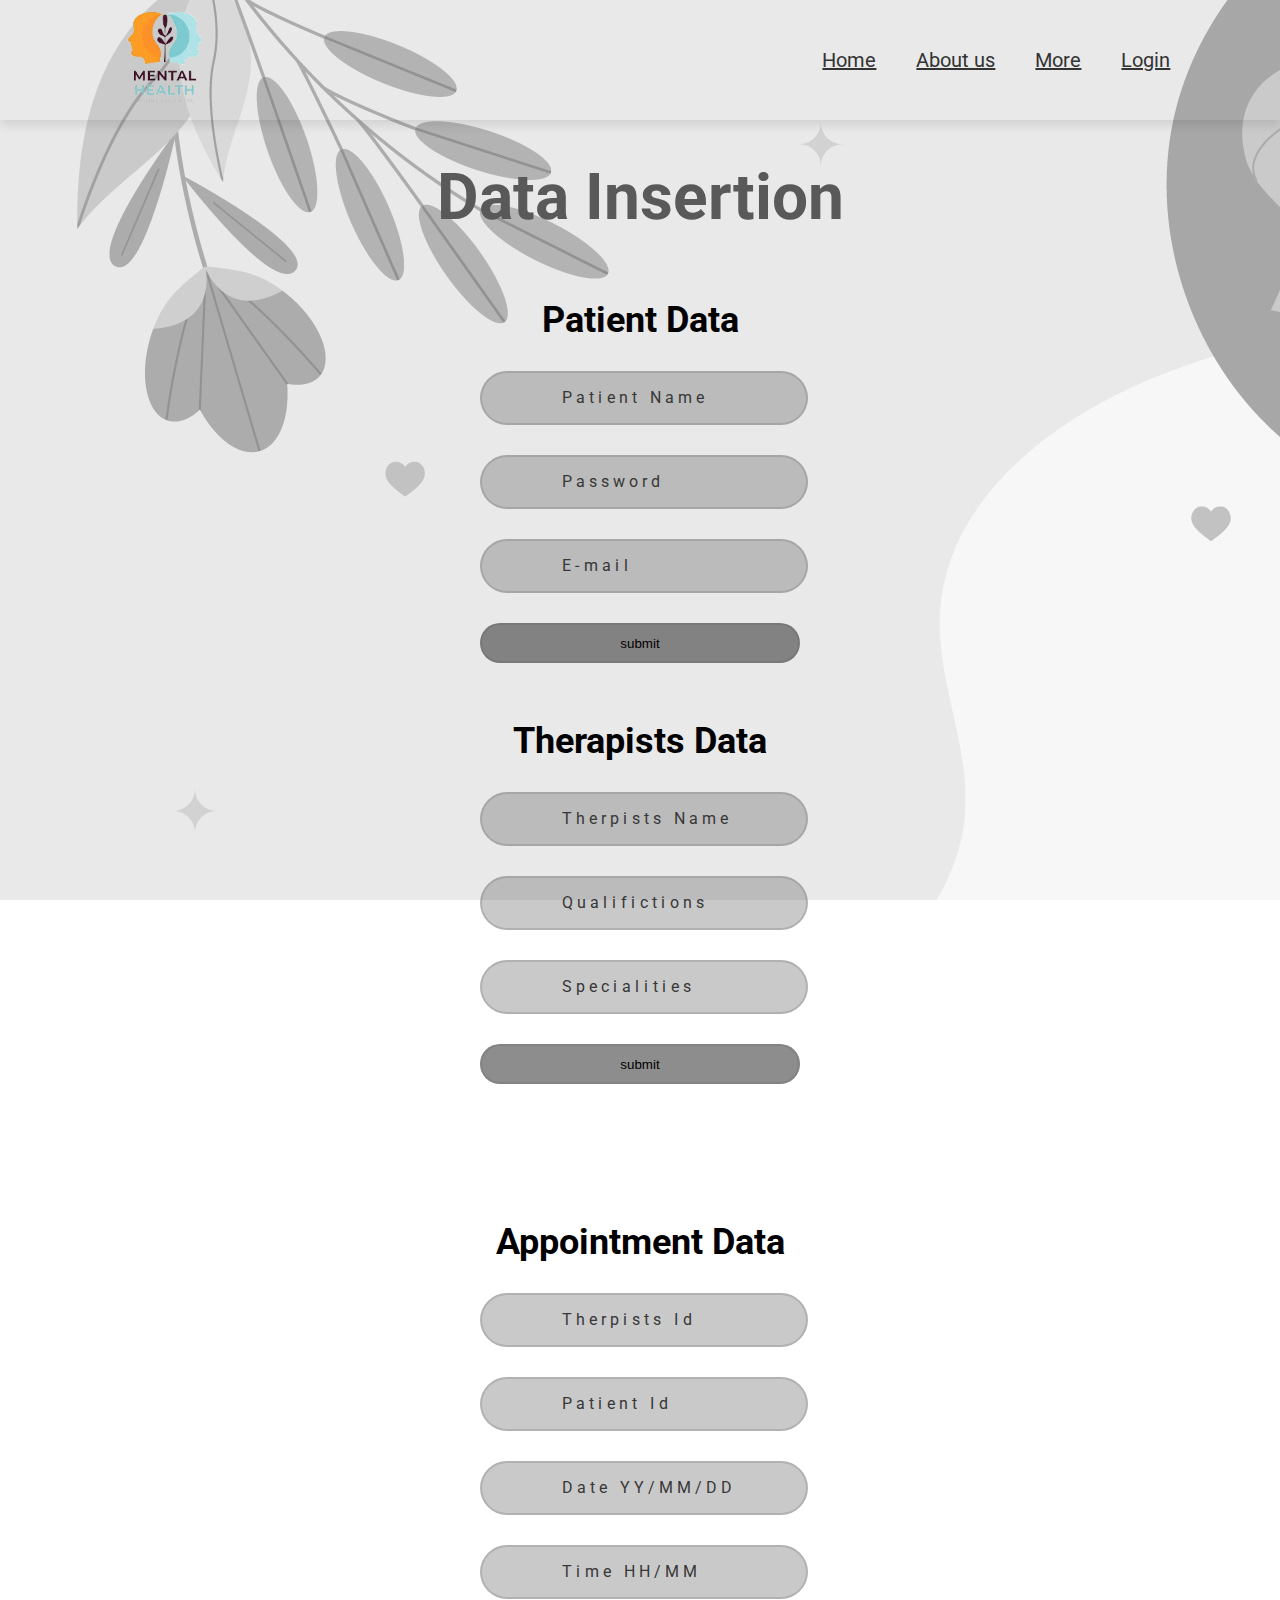
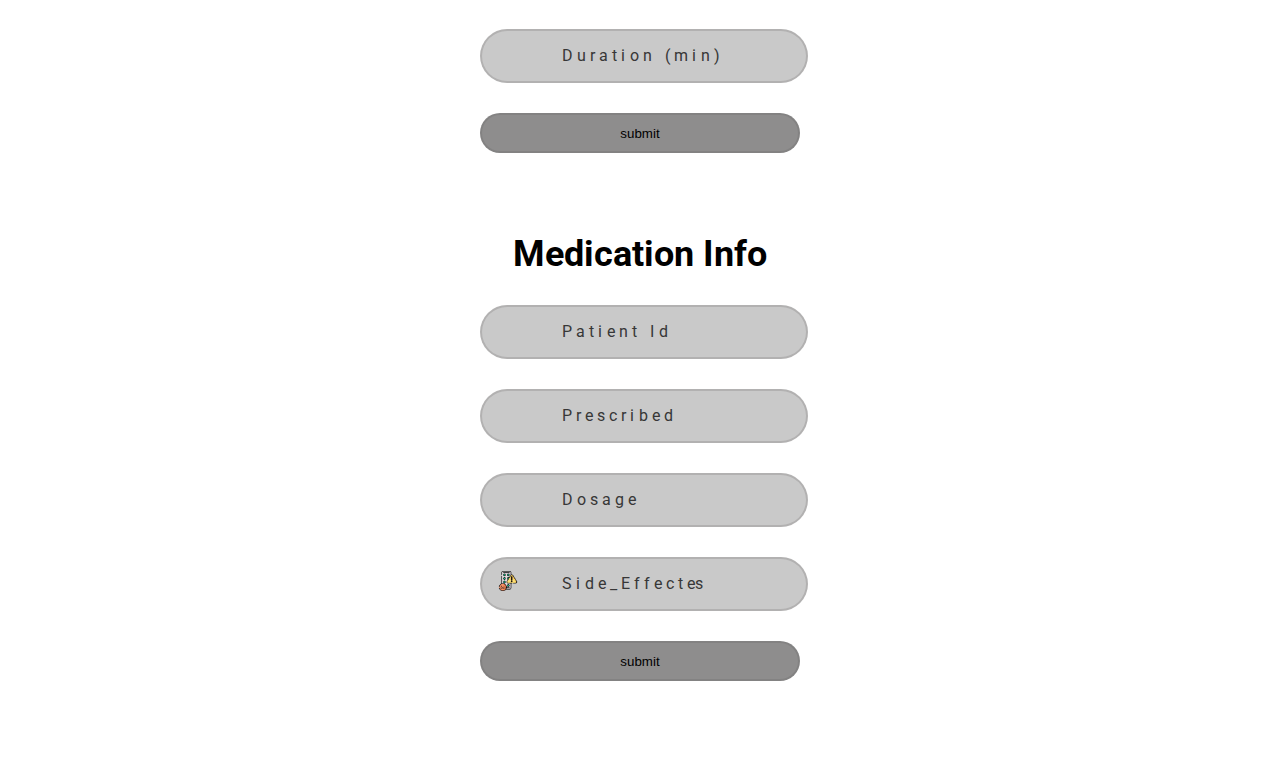
<file: insert.html>
<!DOCTYPE html>
<html lang="en">
<head>
    <link rel="website icon" type="png" href="pic/1.png">
    <link rel="stylesheet" href="CSS/login_back.css">
    <link rel="stylesheet" href="CSS/insert.css">
    <link rel="stylesheet" href="CSS/header-footer.css">
    <link rel="stylesheet" href="https://cdnjs.cloudflare.com/ajax/libs/font-awesome/6.5.2/css/all.min.css" integrity="sha512-SnH5WK+bZxgPHs44uWIX+LLJAJ9/2PkPKZ5QiAj6Ta86w+fsb2TkcmfRyVX3pBnMFcV7oQPJkl9QevSCWr3W6A==" crossorigin="anonymous" referrerpolicy="no-referrer" />
    <link rel="preconnect" href="https://fonts.googleapis.com">
    <link rel="preconnect" href="https://fonts.gstatic.com" crossorigin>
    <link href="https://fonts.googleapis.com/css2?family=ADLaM+Display&family=Black+Ops+One&family=Dancing+Script&family=Manrope&family=Noto+Nastaliq+Urdu&family=Pacifico&family=Roboto&family=Tilt+Prism&display=swap" rel="stylesheet">
    <link href="https://fonts.googleapis.com/css2?family=ADLaM+Display&family=Manrope&family=Noto+Nastaliq+Urdu&family=Pacifico&family=Roboto&family=Tilt+Prism&display=swap" rel="stylesheet">
    <meta charset="UTF-8">
    <meta name="viewport" content="width=device-width, initial-scale=1.0">
    <title>Data Insertion</title>
</head>
<body>
    <header>

        <a href="#" class="logo"><img src="pic/1.png" class="pic" alt=""></a>

        <input type="checkbox" id="menu-bar">
        <label for="menu-bar" class="menu">Menu</label>

        <nav class="navbar">
            <ul>
                <li><a href="index.html">Home</a></li>
                <li><a href="#">About us</a></li>
                <li><a href="#">More <i class="fas fa-caret-down icon"></i></a>
                    <ul>
                        <li><a href="insert.html">Insert Data</a></li>
                        <li><a href="display.php">Display Data</a></li>
                        <li><a href="modify.php">Modify Data</a></li>
                    </ul>
                </li>
                <li><a href="login.html">Login</a></li>
            </ul>
        </nav>
    </header>
    <div class="insert">
        Data Insertion
    </div>
    <div class="form">
        <form action="php/form1.php" method="post">
            <div>
                <h4>Patient Data</h4>
            </div>
            <div class="box">
                <i class="fa-solid fa-hospital-user icon" style="padding: 3.8%;"></i>             
                <input
                    style="height: 20px;"
                    type="text"
                    name="username"
                    required
                >
                <label>
                    <span style="transition-delay:0ms">P</span>
                    <span style="transition-delay:50ms">a</span>
                    <span style="transition-delay:100ms">t</span>
                    <span style="transition-delay:150ms">i</span>
                    <span style="transition-delay:200ms">e</span>
                    <span style="transition-delay:250ms">n</span>
                    <span style="transition-delay:300ms">t</span>
                    <span style="transition-delay:0ms"></span>
                    <span style="transition-delay:50ms">N</span>
                    <span style="transition-delay:100ms">a</span>
                    <span style="transition-delay:150ms">m</span>
                    <span style="transition-delay:200ms">e</span>
                </label>
            </div>
            <div class="box">
                <i class="fa fa-lock icon" aria-hidden="true" style="padding: 3.8%;"></i>
                <input 
                    type="password"
                    name="password"
                    required
                >
                <label>
                    <span style="transition-delay:0ms">P</span>
                    <span style="transition-delay:50ms">a</span>
                    <span style="transition-delay:100ms">s</span>
                    <span style="transition-delay:150ms">s</span>
                    <span style="transition-delay:200ms">w</span>
                    <span style="transition-delay:250ms">o</span>
                    <span style="transition-delay:300ms">r</span>
                    <span style="transition-delay:350ms">d</span>
                </label>
            </div>
            <div class="box">
                <i class="fa-regular fa-envelope icon"aria-hidden="true" style="padding: 3.8%;"></i>
                <input type="email"
                name="email"
                required
                >
                <label>
                    <span style="transition-delay:0ms">E</span>
                    <span style="transition-delay:50ms">-</span>
                    <span style="transition-delay:100ms">m</span>
                    <span style="transition-delay:150ms">a</span>
                    <span style="transition-delay:200ms">i</span>
                    <span style="transition-delay:250ms">l</span>
                </label>
            </div>
            <div class="button">
                <input type="submit" value="submit" name="save">
            </div>
        </form>
    </div>
        <br><br><br>
        <div class="form1">
            <form action="php/form2.php" method="post">
                <div>
                    <h4>Therapists Data</h4>
                </div>
                <div class="box">
                    <i class="fa-solid fa-user-doctor icon" style="padding: 3.8%;"></i>             
                    <input 
                        type="text"
                        name="T_name"
                        required
                    >
                    <label>
                        <span style="transition-delay:0ms">T</span>
                        <span style="transition-delay:50ms">h</span>
                        <span style="transition-delay:100ms">e</span>
                        <span style="transition-delay:150ms">r</span>
                        <span style="transition-delay:200ms">p</span>
                        <span style="transition-delay:250ms">i</span>
                        <span style="transition-delay:300ms">s</span>
                        <span style="transition-delay:350ms">t</span>
                        <span style="transition-delay:400ms">s</span>
                        <span style="transition-delay:0ms"></span>
                        <span style="transition-delay:50ms">N</span>
                        <span style="transition-delay:100ms">a</span>
                        <span style="transition-delay:150ms">m</span>
                        <span style="transition-delay:200ms">e</span>
                    </label>
                </div>
                <div class="box">
                    <i class="fa-solid fa-user-graduate icon" style="padding: 3.8%;"></i>
                    <input type="text"
                    name="Qualifications"
                    required
                    >
                    <label>
                        <span style="transition-delay:0ms">Q</span>
                        <span style="transition-delay:50ms">u</span>
                        <span style="transition-delay:100ms">a</span>
                        <span style="transition-delay:150ms">l</span>
                        <span style="transition-delay:200ms">i</span>
                        <span style="transition-delay:250ms">f</span>
                        <span style="transition-delay:300ms">i</span>
                        <span style="transition-delay:350ms">c</span>
                        <span style="transition-delay:400ms">t</span>
                        <span style="transition-delay:450ms">i</span>
                        <span style="transition-delay:500ms">o</span>
                        <span style="transition-delay:550ms">n</span>
                        <span style="transition-delay:600ms">s</span>
                    </label>
                </div>
                <div class="box">
                    <i class="fa-solid fa-graduation-cap icon" style="padding: 3.8%;"></i>
                    <input type="text"
                    name="Specialities"
                    required
                    >
                    <label>
                        <span style="transition-delay:0ms">S</span>
                        <span style="transition-delay:50ms">p</span>
                        <span style="transition-delay:100ms">e</span>
                        <span style="transition-delay:150ms">c</span>
                        <span style="transition-delay:200ms">i</span>
                        <span style="transition-delay:250ms">a</span>
                        <span style="transition-delay:300ms">l</span>
                        <span style="transition-delay:350ms">i</span>
                        <span style="transition-delay:400ms">t</span>
                        <span style="transition-delay:450ms">i</span>
                        <span style="transition-delay:500ms">e</span>
                        <span style="transition-delay:550ms">s</span>
                    </label>
                </div>
                <div class="button">
                    <input type="submit" value="submit" name="save">
                </div>
            </form>
        </div>
            <br><br><br>
            <div class="form2">
                <form action="php/form3.php" method="post">
                    <div>
                        <h4>Appointment Data</h4>
                    </div>
                    <div class="box">
                        <i class="fa-solid fa-user-doctor icon" style="padding: 3.8%;"></i>              
                        <input 
                            type="number"
                            name="T_id"
                            required
                        >
                        <label>
                            <span style="transition-delay:0ms">T</span>
                            <span style="transition-delay:50ms">h</span>
                            <span style="transition-delay:100ms">e</span>
                            <span style="transition-delay:150ms">r</span>
                            <span style="transition-delay:200ms">p</span>
                            <span style="transition-delay:250ms">i</span>
                            <span style="transition-delay:300ms">s</span>
                            <span style="transition-delay:350ms">t</span>
                            <span style="transition-delay:400ms">s</span>
                            <span style="transition-delay:0ms"></span>
                            <span style="transition-delay:50ms">I</span>
                            <span style="transition-delay:150ms">d</span>
                        </label>
                    </div>
                    <div class="box">
                        <i class="fa-solid fa-hospital-user icon" style="padding: 3.8%;"></i>               
                        <input 
                            type="number"
                            name="U_id"
                            required
                        >
                        <label>
                            <span style="transition-delay:0ms">P</span>
                            <span style="transition-delay:50ms">a</span>
                            <span style="transition-delay:100ms">t</span>
                            <span style="transition-delay:150ms">i</span>
                            <span style="transition-delay:200ms">e</span>
                            <span style="transition-delay:250ms">n</span>
                            <span style="transition-delay:300ms">t</span>
                            <span style="transition-delay:0ms"></span>
                            <span style="transition-delay:50ms">I</span>
                            <span style="transition-delay:150ms">d</span>
                            </label>
                    </div>
                    <div class="box">
                        <i class="fa-solid fa-calendar-days icon" style="padding: 3.8%;"></i>
                        <input type="text"
                        name="date"
                        required
                        >
                        <label>
                            <span style="transition-delay:50ms">D</span>
                            <span style="transition-delay:100ms">a</span>
                            <span style="transition-delay:150ms">t</span>
                            <span style="transition-delay:200ms">e</span>
                            <span style="transition-delay:0ms"></span>
                            <span style="transition-delay:50ms">Y</span>
                            <span style="transition-delay:150ms">Y</span>
                            <span style="transition-delay:0ms">/</span>
                            <span style="transition-delay:50ms">M</span>
                            <span style="transition-delay:150ms">M</span>
                            <span style="transition-delay:0ms">/</span>
                            <span style="transition-delay:50ms">D</span>
                            <span style="transition-delay:150ms">D</span>

                            </label>
                    </div>
                    <div class="box">
                        <i class="fa-regular fa-clock icon" style="padding: 3.8%;"></i>
                        <input type="text"
                        name="time"
                        required
                        >
                        <label>
                            <span style="transition-delay:50ms">T</span>
                            <span style="transition-delay:100ms">i</span>
                            <span style="transition-delay:150ms">m</span>
                            <span style="transition-delay:200ms">e</span>
                            <span style="transition-delay:0ms"></span>
                            <span style="transition-delay:50ms">H</span>
                            <span style="transition-delay:150ms">H</span>
                            <span style="transition-delay:0ms">/</span>
                            <span style="transition-delay:50ms">M</span>
                            <span style="transition-delay:150ms">M</span>
                        </label>
                        </div>
                    <div class="box">
                        <i class="fa-regular fa-hourglass icon" style="padding: 3.8%;"></i>
                        <input type="text"
                        name="duration"
                        required
                        >
                        <label>
                            <span style="transition-delay:0ms">D</span>
                            <span style="transition-delay:50ms">u</span>
                            <span style="transition-delay:100ms">r</span>
                            <span style="transition-delay:150ms">a</span>
                            <span style="transition-delay:200ms">t</span>
                            <span style="transition-delay:250ms">i</span>
                            <span style="transition-delay:300ms">o</span>
                            <span style="transition-delay:350ms">n</span>
                            <span style="transition-delay:0ms"></span>
                            <span style="transition-delay:0ms">(</span>
                            <span style="transition-delay:50ms">m</span>
                            <span style="transition-delay:100ms">i</span>
                            <span style="transition-delay:150ms">n</span>
                            <span style="transition-delay:200ms">)</span>
                        </label>
                    </div>
                    <div class="button">
                        <input type="submit" value="submit" name="save">
                    </div>
                </form>
            </div>
            <div class="form3">
                <form action="php/form4.php" method="post">
                    <div>
                        <h4>Medication Info</h4>
                    </div>
                    <div class="box">
                        <i class="fa-solid fa-hospital-user icon" style="padding: 3.8%;"></i>               
                        <input 
                            type="number"
                            name="U_id"
                            required
                        >
                        <label>
                            <span style="transition-delay:0ms">P</span>
                            <span style="transition-delay:50ms">a</span>
                            <span style="transition-delay:100ms">t</span>
                            <span style="transition-delay:150ms">i</span>
                            <span style="transition-delay:200ms">e</span>
                            <span style="transition-delay:250ms">n</span>
                            <span style="transition-delay:300ms">t</span>
                            <span style="transition-delay:0ms"></span>
                            <span style="transition-delay:50ms">I</span>
                            <span style="transition-delay:150ms">d</span>
                        </label>
                    </div>
                    <div class="box">
                        <i class="fa-solid fa-pills icon" style="padding: 3.8%;"></i>
                        <input 
                            type="text"
                            name="Prescribed"
                            required
                        >
                        <label>
                            <span style="transition-delay:0ms">P</span>
                            <span style="transition-delay:50ms">r</span>
                            <span style="transition-delay:100ms">e</span>
                            <span style="transition-delay:150ms">s</span>
                            <span style="transition-delay:200ms">c</span>
                            <span style="transition-delay:250ms">r</span>
                            <span style="transition-delay:300ms">i</span>
                            <span style="transition-delay:350ms">b</span>
                            <span style="transition-delay:400ms">e</span>
                            <span style="transition-delay:450ms">d</span>
                        </label>
                    </div>
                    <div class="box">
                        <i class="fa-solid fa-file-prescription icon" style="padding: 3.8%;"></i>
                        <input type="text"
                        name="Dosage"
                        required
                        >
                        <label>
                            <span style="transition-delay:0ms">D</span>
                            <span style="transition-delay:50ms">o</span>
                            <span style="transition-delay:100ms">s</span>
                            <span style="transition-delay:150ms">a</span>
                            <span style="transition-delay:200ms">g</span>
                            <span style="transition-delay:250ms">e</span>
                        </label>
                    </div>
                    <div class="box">
                        <img src="pic/side-effect-removebg-preview.png" alt="Girl in a jacket" width="20" height="20" class="icon" style="padding: 3.8%;">
                        <input type="text"
                        name="Side_Effects"
                        required
                        >
                        <label>
                            <span style="transition-delay:0ms">S</span>
                            <span style="transition-delay:50ms">i</span>
                            <span style="transition-delay:100ms">d</span>
                            <span style="transition-delay:150ms">e</span>
                            <span style="transition-delay:0ms">_</span>
                            <span style="transition-delay:50ms">E</span>
                            <span style="transition-delay:100ms">f</span>
                            <span style="transition-delay:150ms">f</span>
                            <span style="transition-delay:200ms">e</span>
                            <span style="transition-delay:250ms">c</span>
                            <span style="transition-delay:300ms">t</span>
                            <span style="transition-delay:350ms">es</span>
                        </label>
                    </div>
                    <div class="button">
                        <input type="submit" value="submit" name="save">
                    </div>
                </form>
            </div>
</body>
</html>
</file>
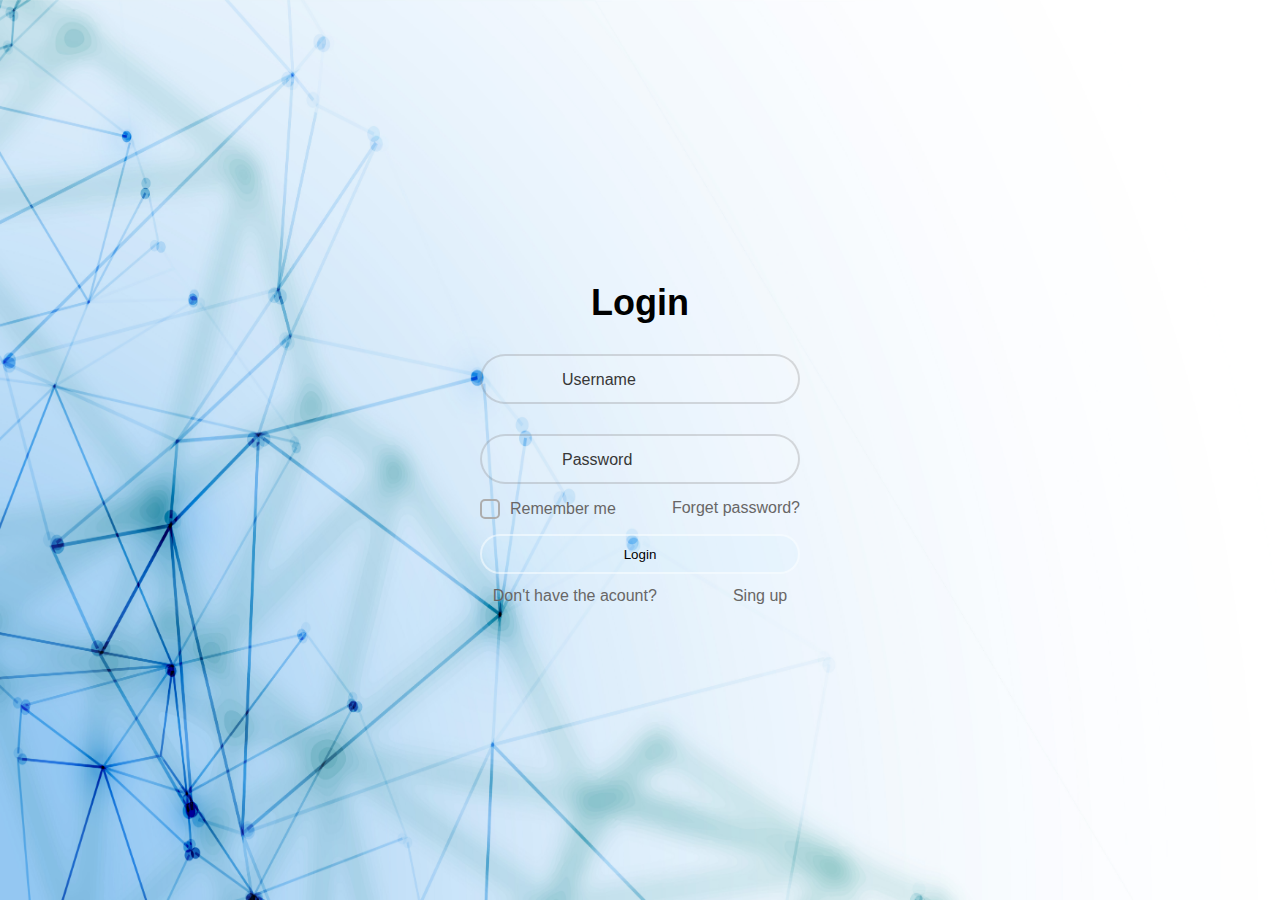
<file: login.html>
<!DOCTYPE html>
<html lang="en">
<head>
    <meta charset="UTF-8">
    <style>
        .cyberpunk-checkbox {
            appearance: none;
            width: 20px;
            height: 20px;
            border: 2px solid #adadad;
            border-radius: 5px;
            background-color: transparent;
            display: inline-block;
            position: relative;
            margin-right: 10px;
            cursor: pointer;
        }
        
        .cyberpunk-checkbox:before {
            content: "";
            background-color: #30cfd0;
            display: block;
            position: absolute;
            top: 50%;
            left: 50%;
            transform: translate(-50%, -50%) scale(0);
            width: 10px;
            height: 10px;
            border-radius: 3px;
            transition: all 0.3s ease-in-out;
        }
        
        .cyberpunk-checkbox:checked:before {
            transform: translate(-50%, -50%) scale(1);
        }
        
        .cyberpunk-checkbox-label {
            color: rgb(104, 102, 102);
            cursor: pointer;
            user-select: none;
            display: flex;
            align-items: center;
        }
    </style>
    <link rel="stylesheet" href="CSS/login_back.css">
    <link rel="website icon" type="png" href="pic/1.png">
    <link rel="stylesheet" href="CSS/login.css">
    <link rel="stylesheet" href="https://cdnjs.cloudflare.com/ajax/libs/font-awesome/6.4.2/css/all.min.css" integrity="sha512-z3gLpd7yknf1YoNbCzqRKc4qyor8gaKU1qmn+CShxbuBusANI9QpRohGBreCFkKxLhei6S9CQXFEbbKuqLg0DA==" crossorigin="anonymous" referrerpolicy="no-referrer">
    
    <meta name="viewport" content="width=device-width, initial-scale=1.0">
    <title>login for Home Tutor</title>
    <script>document.body.addEventListener("pointermove", (e)=>{
        const { currentTarget: el, clientX: x, clientY: y } = e;
        const { top: t, left: l, width: w, height: h } = el.getBoundingClientRect();
        el.style.setProperty('--posX',  x-l-w/2);
        el.style.setProperty('--posY',  y-t-h/2);
    })</script>
</head>
<body>
    <div class="form">
        <form id="loginForm" action="index.html" method="get">
            <div>
                <h1>Login</h1>
            </div>
            <div class="box">
                <i class="fa-solid fa-user icon"></i>               
                <input 
                    type="text"
                    required
                >
                <label>
                    <span style="transition-delay:0ms">U</span><span style="transition-delay:50ms">s</span><span style="transition-delay:100ms">e</span><span style="transition-delay:150ms">r</span><span style="transition-delay:200ms">n</span><span style="transition-delay:250ms">a</span><span style="transition-delay:300ms">m</span><span style="transition-delay:350ms">e</span>
                </label>
            </div>
            <div class="box">
                <i class="fa fa-lock icon" aria-hidden="true"></i>
                <input 
                    type="password"
                    required
                >
                <label>
                    <span style="transition-delay:0ms">P</span><span style="transition-delay:50ms">a</span><span style="transition-delay:100ms">s</span><span style="transition-delay:150ms">s</span><span style="transition-delay:200ms">w</span><span style="transition-delay:250ms">o</span><span style="transition-delay:300ms">r</span><span style="transition-delay:350ms">d</span>
                </label>
            </div>
            <div class="remember">
                <label class="cyberpunk-checkbox-label">
                    <input type="checkbox" class="cyberpunk-checkbox">
                    Remember me</label>
                <a href="#">Forget password?</a>
            </div>
            <div class="button">
                <input type="submit" value="Login"  id="play">
            </div>
            <div class="register">
                <span>Don't have the acount?</span>
                <a href="singup.html">Sing up</a>
            </div>
            <script>
                let play = document.getElementById("play");
                let form = document.getElementById("loginForm");
        
                function playMusic(event){
                    event.preventDefault(); // Prevent form submission to play audio first
                    let audio = new Audio("audio/huh.mp3");
                    audio.play().then(function() {
                        form.submit(); // Submit the form after audio plays
                    }).catch(function(error) {
                        console.error("Error playing the audio:", error);
                        form.submit(); // Submit the form even if there's an error playing the audio
                    });
                }
        
                play.addEventListener("click", playMusic);
            </script>
        </form>
    </div>
</body>
</html>
</file>
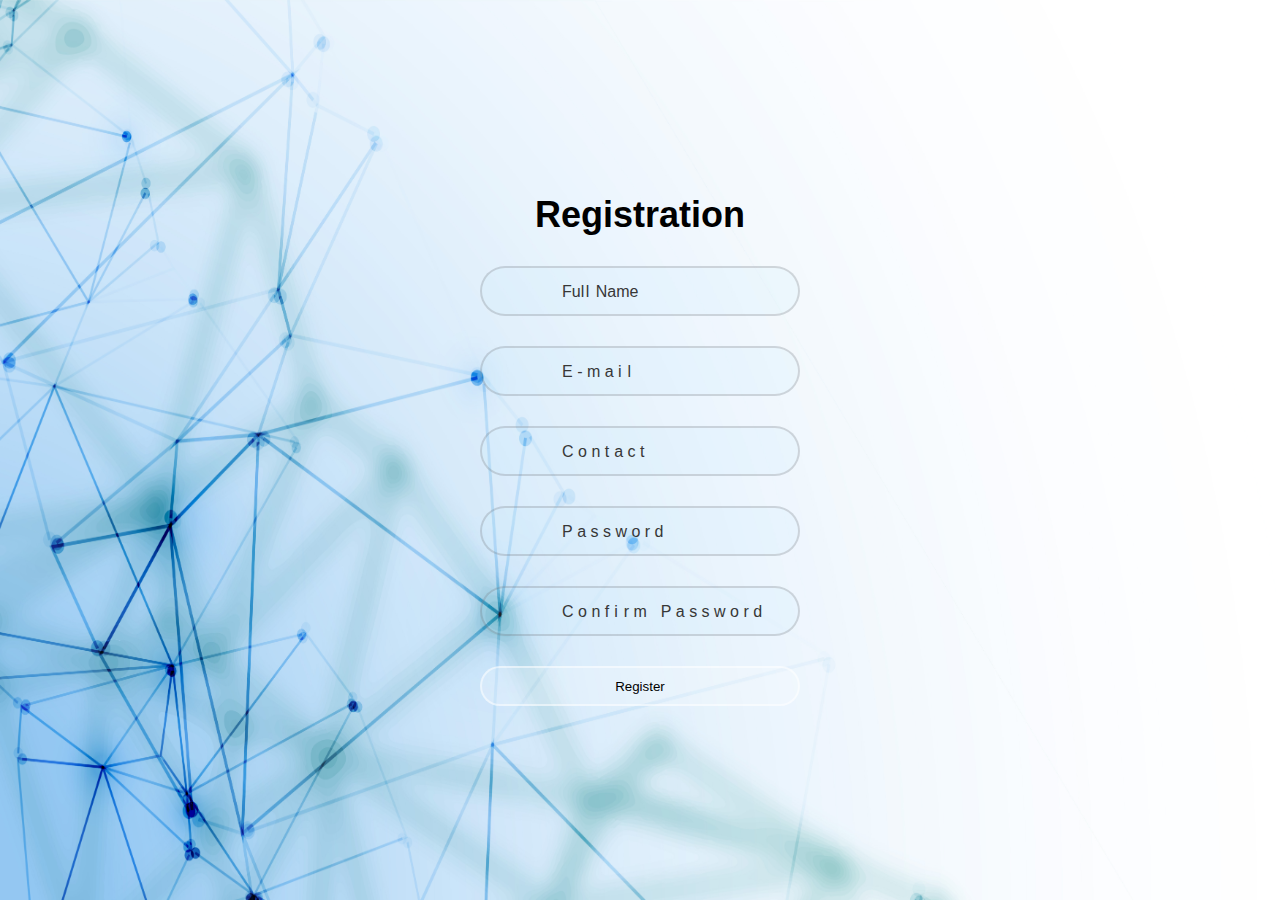
<file: singup.html>
<!DOCTYPE html>
<html lang="en">
<head>
    <meta charset="UTF-8">
    <style>
        body{
                height:100vh;
                margin: 0;
                --x: calc(var(--posX, 0) * 1px);
                --y: calc(var(--posY, 0) * 1px);
                background-image: 
                    linear-gradient(115deg, rgb(211 255 215), rgb(0 0 0)), 
                    radial-gradient( 90% 100% at calc( 50% + var(--x)) calc( 0% + var(--y)), rgb(200 200 200), rgb(022 000 045)), 
                    radial-gradient(100% 100% at calc( 80% - var(--x)) calc( 0% - var(--y)), rgb(250 255 000), rgb(036 000 000)), 
                    radial-gradient(150% 210% at calc(100% + var(--x)) calc( 0% + var(--y)), rgb(020 175 125), rgb(000 010 255)), 
                    radial-gradient(100% 100% at calc(100% - var(--x)) calc(30% - var(--y)), rgb(255 077 000), rgb(000 200 255)), 
                    linear-gradient(60deg, rgb(255 000 000), rgb(120 086 255));
                background-blend-mode: overlay, overlay, difference, difference, difference, normal;
            }
        

    </style>
    <link rel="stylesheet" href="CSS/login_back.css">
    <link rel="stylesheet" href="CSS/singup_back.css">
    <link rel="website icon" type="png" href="pic/1.png">
    <link rel="stylesheet" href="CSS/singup.css">
    <link rel="stylesheet" href="https://cdnjs.cloudflare.com/ajax/libs/font-awesome/6.4.2/css/all.min.css" integrity="sha512-z3gLpd7yknf1YoNbCzqRKc4qyor8gaKU1qmn+CShxbuBusANI9QpRohGBreCFkKxLhei6S9CQXFEbbKuqLg0DA==" crossorigin="anonymous" referrerpolicy="no-referrer">
    <meta name="viewport" content="width=device-width, initial-scale=1.0">
    <title>Registration for Home Tutor</title>
</head>
<body>

    <audio src="audio/chahat_fateh_ali_khan.mp3" autoplay ></audio>

    <div class="form">
        <form action="login.html" method="get" id="registration-form">
            <div>
                <h1>Registration</h1>
            </div>
            <div class="box">
                <i class="fa-solid fa-user icon"></i>               
                <input 
                    type="text"
                    required
                >
                <label>
                    <span style="transition-delay:0ms">F</span><span style="transition-delay:50ms">u</span><span style="transition-delay:100ms">l</span><span style="transition-delay:150ms">l</span><span style="transition-delay:200ms"></span><span style="transition-delay:250ms">N</span><span style="transition-delay:300ms">a</span><span style="transition-delay:350ms">m</span><span style="transition-delay:400ms">e</span>
                </label>
            </div>
            <div class="box">
                <i class="fa-solid fa-envelope icon"></i>
                <input 
                    type="email"
                    required
                >
                <label>
                    <span style="transition-delay:0ms">E</span>
                    <span style="transition-delay:50ms">-</span>
                    <span style="transition-delay:100ms">m</span>
                    <span style="transition-delay:150ms">a</span>
                    <span style="transition-delay:200ms">i</span>
                    <span style="transition-delay:250ms">l</span>
                </label>
            </div>
            <div class="box">
                <i class="fa-solid fa-address-book icon"></i>
                <input 
                    type="text"
                    required
                >
                <label>
                    <span style="transition-delay:0ms">C</span>
                    <span style="transition-delay:50ms">o</span>
                    <span style="transition-delay:100ms">n</span>
                    <span style="transition-delay:150ms">t</span>
                    <span style="transition-delay:200ms">a</span>
                    <span style="transition-delay:250ms">c</span>
                    <span style="transition-delay:300ms">t</span>
                </label>
            </div>
            <!-- <div class="box upload">
                <i class="fa-solid fa-upload icon"></i>
                <input 
                    type="file"
                    id="uploadbtn"
                >
                <label for="uploadbtn">Upload Resume</label>
            </div>
            <div class="rf">
                *The resume file must be less then 2mb .
            </div> -->
            <div class="box">
                <i class="fa fa-lock icon" aria-hidden="true"></i>
                <input 
                    type="password"
                    required
                >
                <label>
                    <span style="transition-delay:0ms">P</span>
                    <span style="transition-delay:50ms">a</span>
                    <span style="transition-delay:100ms">s</span>
                    <span style="transition-delay:150ms">s</span>
                    <span style="transition-delay:200ms">w</span>
                    <span style="transition-delay:250ms">o</span>
                    <span style="transition-delay:300ms">r</span>
                    <span style="transition-delay:300ms">d</span>
                </label>
            </div>
            <div class="box">
                <i class="fa fa-lock icon" aria-hidden="true"></i>
                <input 
                    type="password"
                    required
                >
                <label>
                    <span style="transition-delay:0ms">C</span>
                    <span style="transition-delay:50ms">o</span>
                    <span style="transition-delay:100ms">n</span>
                    <span style="transition-delay:150ms">f</span>
                    <span style="transition-delay:200ms">i</span>
                    <span style="transition-delay:250ms">r</span>
                    <span style="transition-delay:300ms">m</span>
                    <span style="transition-delay:350ms"></span>
                    <span style="transition-delay:0ms">P</span>
                    <span style="transition-delay:50ms">a</span>
                    <span style="transition-delay:100ms">s</span>
                    <span style="transition-delay:150ms">s</span>
                    <span style="transition-delay:200ms">w</span>
                    <span style="transition-delay:250ms">o</span>
                    <span style="transition-delay:300ms">r</span>
                    <span style="transition-delay:300ms">d</span>
                </label>
            </div>
            <!-- <div class="para">
                *After the Registration process, You will get an email after the resume review.
            </div> -->
            <div class="button">
                <input type="submit" value="Register">
            </div>
        </form>
        <div class="confirmation-message" style="display: none;">
            You are registered on our website. You will get an email after the resume review.
        </div>
    </div>
</body>
</html>
</file>
<file: CSS/login_back.css>
.box {
    position: relative;
    margin: 20px 0 40px;
    width: 190px;
  }
  
  .box input {
    background-color: transparent;
    border: 0;
    border-bottom: 2px #fff solid;
    display: block;
    width: 100%;
    padding: 15px 0;
    font-size: 16px;
    color: #fff;
  }
  
  .box input:focus,
  .box input:valid {
    outline: 0;
    border-bottom-color: lightblue;
  }
  
  .box label {
    padding-left: 5rem;
    position: absolute;
    top: 15px;
    left: 0;
    pointer-events: none;
  }
  
  .box label span {
    display: inline-block;
    font-size: 16px;
    min-width: 5px;
    color: rgb(55, 55, 55);
    transition: 0.3s cubic-bezier(0.68, -0.55, 0.265, 1.55);
  }
  
  .box input:focus+label span,
  .box input:valid+label span {
    color: rgb(0, 0, 0);
    transform: translate(-70px, -38px);

  }
</file>
<file: CSS/insert.css>
body{
    background-image: url('../pic/6298975.jpg');
    background-attachment:fixed;
    font-family: 'Roboto', sans-serif;
    display: flex;
    flex-direction: column;
    justify-content: center;
    align-items: center;
    margin: auto;
    min-height: 100vh;
}
.insert {
    align-items: center;
    font-size: 4rem;
    font-weight:bolder ;
    padding-top: 10rem;
    padding-bottom: 4rem;
    color:rgb(89, 89, 90);
}
.form{
    width: 25%;
    color: #000000;

}
h4{
    font-size: 36px;
    text-align: center;
}
.box{
    width: 80%;
    height: 50px;
    background: rgba(117, 116, 116, 0.39);
    margin: 30px 0;
    border: 2px solid rgba(83, 81, 81, 0.2); 
    border-radius: 40px;
    padding-left: 4px;
    padding-right: 4rem;
    align-items: center;
}
.icon{
    position: absolute;
    padding: 3.8%;
    font-size: large;
}
.box input{
    width: 80%;
    /* height: 100%; */
    background: transparent;
    border: none;
    outline: none;
    font-size: 15px;
    color: rgb(1, 1, 1);
    padding-left: 20%;
}
.box input::placeholder{
    color: #000000;
    text-align: start;
}
.button{
    width: 100%;
    height: 40px;
    align-items: center;
}
.button input{
    width: 100%;
    height: 100%;
    background: rgba(29, 28, 28, 0.5);
    border: none;  
    outline: none;
    border: 2px solid rgba(51, 50, 50, 0.116);
    border-radius: 40px;
    cursor: pointer;
}
/* Second Form */
.form1{
    width: 25%;
    color: #000000;
    padding-bottom: 5rem;
}
.form2{
    width: 25%;
    color: #000000;
    padding-bottom: 5rem;
}
.form3{
    width: 25%;
    color: #000000;
    padding-bottom: 5rem;
}
</file>
<file: CSS/header-footer.css>
*{
    margin: 0;
    padding: 0;
    box-shadow: border-box;
}

body{
    font-family: 'Roboto', sans-serif;
    /* z-index: 1000; */
    /* background-image: linear-gradient(120deg, #84fab0 0%, #8fd3f4 100%); */
    /* background-image: url('marcel-strauss-fzqxoFJytiE-unsplash.jpg'); */
}

header{
    position:absolute;
    top: 0; left: 0; right: 0;
    background: transparent;
    box-shadow: 0 5px 10px rgb(0, 0, 0, 0.1);
    padding: 0px 7%;
    display: flex;
    align-items: center;
    justify-content: space-between;
    z-index: 1000;
    height: 120px;
}



header .logo{
    font-weight: bolder;
    font-size: 25px;
    color: #333;
}
header .logo .pic{
    height: 150px;
    width: 150px;
}

header .navbar ul{
    list-style: none;
}

header .navbar ul li{
    position: relative;
    float: left;
}

header .navbar ul li a{
    font-size: 20px;
    padding: 20px;
    color: #333;
    display: block;
}

header .navbar ul li a:hover{
    background: #747373;
    color: #f4f7f8;
}

header .navbar ul li ul{
    position: absolute;
    left: 0;
    width: 200px;
    background: #747373;
}

header .navbar ul li ul li{
    width: 100%;
    border-top: 1px solid rgb(0, 0, 0, 0.1);
}

header .navbar ul li ul{
    display: none;
}

header .navbar ul li:focus-within > ul,

header .navbar ul li:hover > ul{
    display: initial;
}

#menu-bar{
    display: none;
}

header label{
    font-size: 20px;
    color: transparent;
}

@media(max-width:991px){

    body{
        z-index: 1000;
    }

    header{
        padding: 20;
    }

    header .menu{
        color: #333;
        cursor: pointer;
    }

    header lable{
        display: initial;
    }

    header .navbar{
        position: absolute;
        top: 100%; left: 0; right: 0;
        background: #ffffff;
        border-top: 1px solid rgba(0, 0, 0, 0.1);
        display: none;
    }

    header .navbar ul li{
        width: 100%;
    }

    header .navbar ul li ul{
        position: relative;
        width: 100%;
    }

    header .navbar ul li ul li{
        background: #eee;
    }

    #menu-bar:checked ~ .navbar {
        display: initial;
    }
}

.container{
    max-width: 1170px;
    /* background-color: red; */
    margin: auto;
}

.row{
    display: flex;
    /* flex-wrap: wrap; */
    line-height: 1.5;
}

ul{
    list-style: none;
}

.footer{
    background-color: #24262b;
    /* background-color: transparent; */
    padding: 70px 0;
}

.footer-col{
    width: 25%;
    padding: 0 15px;
}

.footer-col h4{
    font-size: 18px;
    color: #ffffff;
    text-transform: capitalize;
    margin-bottom: 35px;
    font-weight: 500;
    position: relative;
}

.footer-col h4::before{
    content: '';
    position: absolute;
    left: 0;
    bottom: -10px;
    background-color: #e91e63;
    height: 2px;
    box-sizing: border-box;
    width: 50px;
}

.footer-col ul li:not(:last-child){
    margin-bottom: 10px;
}

.footer-col ul li a{
    font-size: 16px;
    text-transform: capitalize;
    color: #ffffff;
    text-decoration: none;
    font-weight: 300;
    color: #bbbbbb;
    display: block;
    transition: all 0.3s ease;
}

.footer-col ul li a:hover{
    color: #ffffff;
    padding-left: 8px;
}

.footer-col .social-links a{
    display: inline-block;
    height: 40px;
    width: 40px;
    background-color: rgb(255, 255, 255, 0.2);
    margin:0 10px 10px 0;
    text-align: center;
    line-height: 40px;
    border-radius: 50%;
    color: #ffffff;
    transition: all 0.5s ease;
}

.footer-col .social-links a:hover{
    color: #24262b;
    background-color: #ffffff;
}

@media(max-width:767px){
    body{
        z-index: 1000;
    }
    .footer-col{
        width: 50%;
        margin-bottom: 30px;
    }
    .container{
        width: 100%;
        z-index: 1000;
    }
    .row{
        display: flex;
        flex-direction: column;
    }
}

@media(max-width:574px){
    .footer-col{
        width: 100%;
    }
}
</file>
<file: CSS/login.css>
* {
    margin: 0;
    padding: 0;
    box-sizing: border-box;
}
body{
    display: flex;
    justify-content: center;
    align-items: center;
    min-height: 100vh;
    background-image: url('../pic/17973908.jpg');
    background-attachment:fixed;
    background-size: 100% 100%;
    /* background-image: linear-gradient(to top, #fbc2eb 10%, #a6c1ee 100%); */
    color: black;
    font-family: 'Roboto', sans-serif;
}
.form{
    width: 25%;
    background: transparent;
    color: #000000;
    transition: ease 0.5s;
}
.form:hover{
    transform: scale(1.05);
}
h1{
    font-size: 36px;
    text-align: center;
}
.box{
    width: 100%;
    height: 50px;
    background: rgba(255, 255, 255, 0.121);
    margin: 30px 0;
    border: 2px solid rgba(83, 81, 81, 0.2); 
    border-radius: 40px;
    padding-left: 10px;
}
.box:hover{
    background: rgb(201, 230, 255);
    filter: drop-shadow(10px 7px 10px rgb(6, 6, 6));
    transform: translateY(4px);
}
.icon{
    position: absolute;
    padding: 3.8%;
    font-size: large;
}
.box input{
    width: 80%;
    height: 100%;
    background: transparent;
    border: none;
    outline: none;
    font-size: 15px;
    color: rgb(0, 0, 0);
    padding-left: 20%;
}
.box input::placeholder{
    color: #000000;
    text-align: start;
}
.remember{
    display: flex;
    justify-content: space-between;
    margin: -15px 0 15px;
    font-size: 16px;
}
.remember {
    color: #ffffff;
}
/* this a is used for both forget or register */
a{
    color: rgb(104, 102, 102);
    text-decoration: none;
}
a:hover{
    text-decoration: underline;
}
.button{
    width: 100%;
    height: 40px;
    transition: ease 0.5s;
}
.button input{
    width: 100%;
    height: 100%;
    background: rgba(195, 237, 253, 0.153);
    border: none;  
    outline: none;
    border: 2px solid rgba(255, 255, 255, 0.5);
    border-radius: 40px;
    cursor: pointer;
}
.button:hover{
    filter: brightness(100%);
    transform: scale(1.1);
    filter: drop-shadow(10px 7px 10px rgb(2, 98, 105));
}
.register{
    display: flex;
    justify-content: space-between;
    margin: 4%;
    font-size: 16px
}
.register span{
    color: rgb(104, 102, 102);
}


@media (max-width: 1020px) {
    body{
        font-size: 16px;
    }

    .form{
        width: 40%;
    }

    .icon{
        position: absolute;
        padding: 1%;
        padding-top: 0.7rem;
        font-size: large;
    }
}
@media (max-width: 768px) {
    body {
        font-size: 14px;
    }

    .form {
        width: 45%;
    }

    .icon{
        position: absolute;
        padding: 1%;
        padding-top: 0.8rem;
        font-size: large;
    }
}
@media (max-width: 480px) {
    body {
        font-size: 12px;
    }

    .form {
        width: 80%;
    }

    .icon{
        position: absolute;
        padding: 1%;
        padding-top: 0.9rem;
        font-size: large;
    }
}
</file>
<file: CSS/singup_back.css>
body{
    height:100vh;
    margin: 0;
    --x: calc(var(--posX, 0) * 1px);
    --y: calc(var(--posY, 0) * 1px);
    background-image: 
        linear-gradient(115deg, rgb(211 255 215), rgb(0 0 0)), 
        radial-gradient( 90% 100% at calc( 50% + var(--x)) calc( 0% + var(--y)), rgb(200 200 200), rgb(022 000 045)), 
        radial-gradient(100% 100% at calc( 80% - var(--x)) calc( 0% - var(--y)), rgb(250 255 000), rgb(036 000 000)), 
        radial-gradient(150% 210% at calc(100% + var(--x)) calc( 0% + var(--y)), rgb(020 175 125), rgb(000 010 255)), 
        radial-gradient(100% 100% at calc(100% - var(--x)) calc(30% - var(--y)), rgb(255 077 000), rgb(000 200 255)), 
        linear-gradient(60deg, rgb(255 000 000), rgb(120 086 255));
    background-blend-mode: overlay, overlay, difference, difference, difference, normal;
}
</file>
<file: CSS/singup.css>
* {
    margin: 0;
    padding: 0;
    box-sizing: border-box;
}
body{
    display: flex;
    justify-content: center;
    align-items: center;
    min-height: 100vh;
    background-image: url('../pic/17973908.jpg');
    background-attachment:fixed;
    background-size: 100% 100%;
    color: black;
    font-family: 'Roboto', sans-serif;
}
.form{
    position: relative;
    width: 25%;
    background: transparent;
    color: #000000;
    transition: ease 0.5s;
}
.form:hover{
    transform: scale(1.05);
}
h1{
    font-size: 36px;
    text-align: center;
}
.box{
    width: 100%;
    height: 50px;
    background: rgba(195, 237, 253, 0.153);
    margin: 30px 0;
    border: 2px solid rgba(83, 81, 81, 0.2); 
    border-radius: 40px;
    padding-left: 10px;
}

input[type="file"]{
    display: none;
}
/* label{
    display: flex;
    justify-content: center;
    align-items: center;
    color: #000000;
    font-size: 14px;
    padding-top: 4.5%;
    cursor: pointer;
} */
.upload:active{
    transform: scale(0.9);
}
.icon{
    position: absolute;
    padding: 3.8%;
    font-size: large;
}
.box:hover{
    transform: translateY(4px);
    background: rgb(201, 230, 255);
    filter: drop-shadow(10px 7px 10px rgb(6, 6, 6));
}
.box input{
    width: 80%;
    height: 100%;
    background: transparent;
    border: none;
    outline: none;
    font-size: 15px;
    color: rgb(1, 1, 1);
    padding-left: 20%;
}
.box input::placeholder{
    color: #000000;
    text-align: start;
}
/* this a is used for both forget or register */
a{
    color: #000000;
    text-decoration: none;
}
a:hover{
    text-decoration: underline;
}
.para{
    text-align: justify;
    padding-left: 1rem;
    padding-bottom: 2rem;
    font-size: small;
}
.rf{
    text-align: justify;
    font-size: small;
    padding-left: 1rem;
}
.button{
    width: 100%;
    height: 40px;
    transition: ease 0.5s;
}
.button input{
    width: 100%;
    height: 100%;
    background: rgba(255, 255, 255, 0.205);
    border: none;  
    outline: none;
    border: 2px solid rgba(255, 255, 255, 0.5);
    border-radius: 40px;
    cursor: pointer;
}
.button:hover{
    filter: brightness(100%);
    transform: scale(1.1);
    filter: drop-shadow(10px 7px 10px rgb(2, 98, 105));
}
@media (max-width: 1020px) {
    .form{
        width: 35%;
    }

    .icon{
        position: absolute;
        padding: 1%;
        padding-top: 0.9rem;
        font-size: large;
    }
}

@media (max-width: 768px) {
    .form{
        width: 45%
    }

    .icon{
        position: absolute;
        padding: 1%;
        padding-top: 0.9rem;
        font-size: large;
    }
}

@media (max-width: 480px) {
    body{
        font-size: 10px;
    }

    .form {
        width: 80%;
    }

    .icon{
        position: absolute;
        padding: 1%;
        padding-top: 0.9rem;
        font-size: large;
    }
}
.register{
    display: flex;
    justify-content: space-between;
    margin: 4%;
    font-size: 16px
}
.remember{
    display: flex;
    justify-content: space-between;
    margin: -15px 0 15px;
    font-size: 16px;
}
</file>
